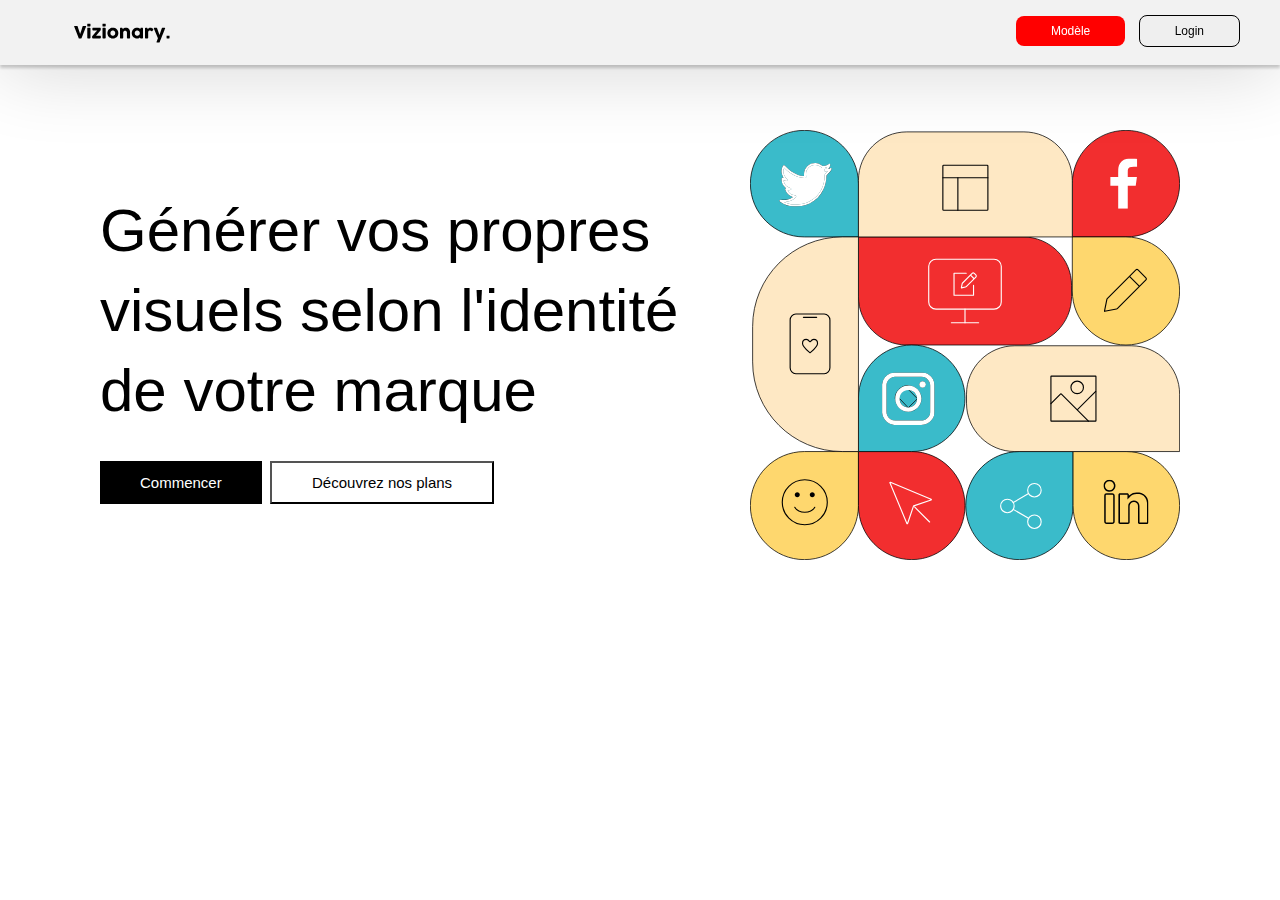
<file: index.html>
<!DOCTYPE html>
<html>

  <head>
    <title>Vizionary</title>
    <link rel="stylesheet" href="./style.css">
    <script src="./js/index.js"></script>
  </head>

  <body>
    <nav>
      <a href="index.html" class="logo_menu"><img src="./img/Vizionary. (1).svg" alt="logo"></a>
      <ul>
        <li><a href="modele.html" class="menu-modèle">Modèle</a></li>
        <li><button>Login</button></li>
      </ul>
    </nav>

    <!-- Contenu de la page -->
    <header>
        <div class="container">
            <div class="content"> 
              <h1 class="titre">Générer vos propres visuels selon l'identité de votre marque</h1>
              <a href="modele.html" class="button_1">Commencer</a>
              <button class="button_2">Découvrez nos plans</button>
            </div>
            <div class="image">
              <img src="./img/image présentation.svg" alt="Votre image">
            </div>
          </div>
    </header>

    <script src="./js/index.js"></script>
  </body>
</html>
</file>
<file: style.css>
nav {
  text-align: right;
  font-family: 'Open Sans SemiBold', sans-serif;
  font-weight: 300;
  font-size: 12px;
  background-color: #F2F2F2;
  box-shadow: 0 3px 3px 0 rgba(0, 0, 0, 0.2), 0 1px 80px 0 rgba(0, 0, 0, 0.19);
  height: 65px;
  width: 100%;
  position: fixed;
  top: 0;
  left: 0;
}

nav ul {
  list-style: none;
  display: inline-block;
  margin: -5px;    
}

nav li {
  display: inline-block;
}

nav a {
  padding: 8px 35px;
  margin-right: 10px;
  font-weight: 300;
  text-decoration: none;
  background-color: red;
  border-radius: 8px;
  color: white;
}

  .logo_menu {
      float: left;
      width: 120px;
      padding: 20px 50px;
      margin-top: 3px;
      background-color: transparent;
    }
    
    nav li button {
      border: 1px solid black;
      color: black;
      border-radius: 8px;
      cursor: pointer;
      padding: 8px 35px;
      font-family: 'Open Sans SemiBold', sans-serif;
      font-weight: 300;
      font-size: 12px;
      margin-top: 20px;
      margin-right: 45px;

    }

    nav img {
      max-width: 80%;
      height: auto;
    }
    
    
      .container {
        display: flex;
        align-items: center;
        justify-content: space-between;
        padding: 85px 100px 0px 100px;
        font-family: 'Cocogoose Light', sans-serif;

    }
    
      .content {
        flex: 1;
      }
    
      .image img {
        width: 430px;
        margin-top: 45px;
        height: auto;
        float: right;
    }
    
    body {
        margin: 0;
        padding: 0;
    }

    .button_1 {
      background-color: black;
      border: none;
      color: #fff;
      cursor: pointer;
      font-size: 15px;
      padding: 13px 40px;
      font-family: 'Open Sans SemiBold', sans-serif;
      font-weight: 300;
      text-decoration: none;
    }

    .button_1:hover {
      background-color: red;
    }
    
    .button_2 {
      border-color: black;
      background-color: #fff;
      color: #000;
      cursor: pointer;
      font-size: 15px;
      padding: 11px 40px;
      font-family: 'Open Sans SemiBold', sans-serif;
      font-weight: 300;
    }

    .container {
      font-family: 'Cocogoose', sans-serif;
      font-weight: 300;
      font-size: 30px;

    }
  
    .titre {
      margin: 50px 40px 30px 0px;
      font-family: 'Cocogoose Light', sans-serif;
      font-weight: 300;
      line-height: 80px;
    }
</file>
